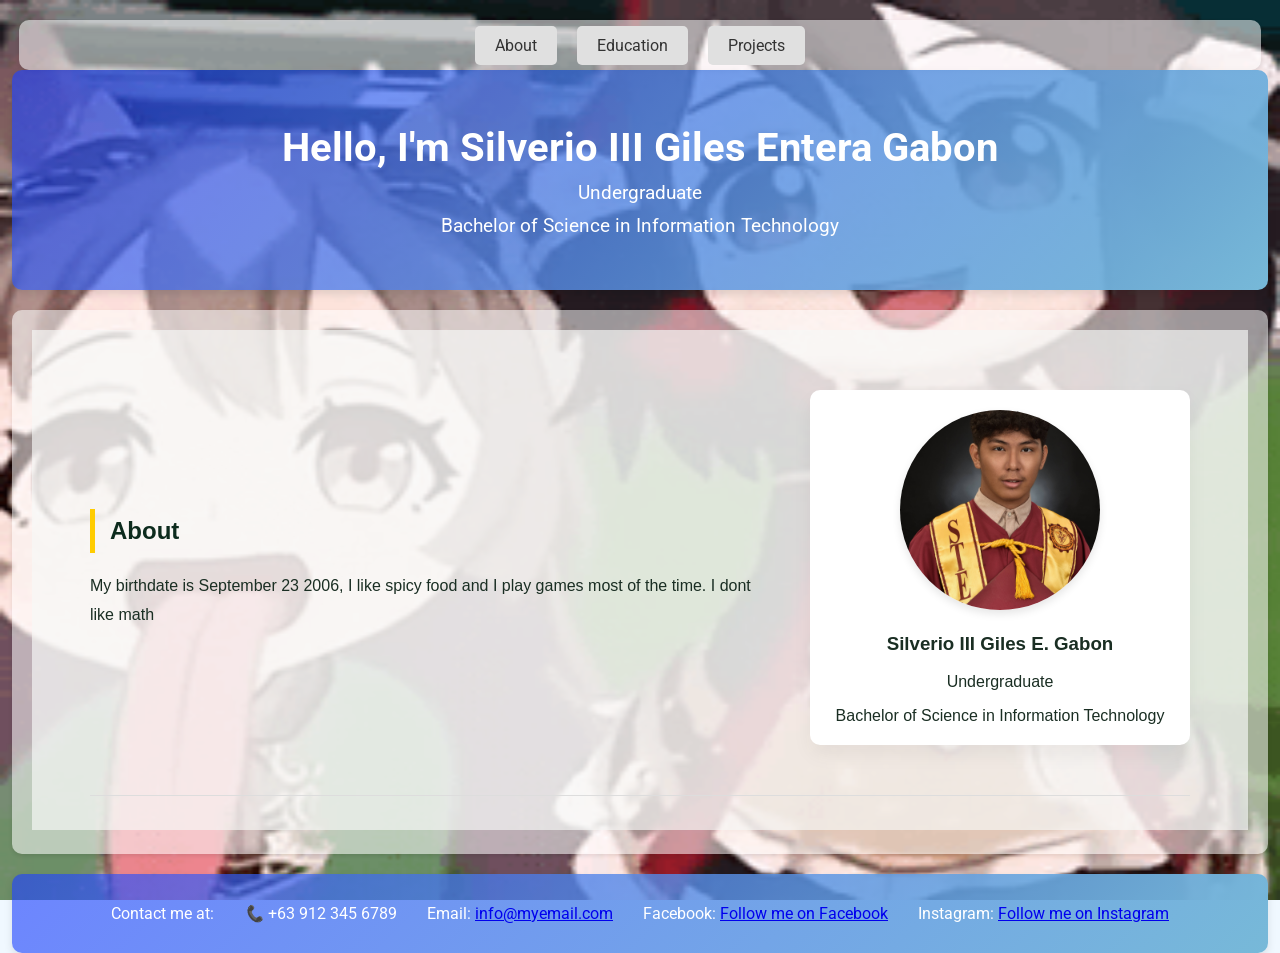
<file: index.html>
<!DOCTYPE html>
<html>
    <head>
        <title>Portfolio</title>
        <meta charset="UTF-8">
        <meta name="viewport" content="width=device-width, initial-scale=1">
        <link rel="shortcut icon" href="images/uma-musume-umamusume.gif" type="image/x-icon">
        <link rel="stylesheet" href="style.css">
        <link href="https://fonts.googleapis.com/css2?family=Roboto:wght@400;700&display=swap" rel="stylesheet">
    </head>
    <body>
        <div class="navbar">
            <a href="about.html" target="mainframe">About</a>
            <a href="education.html" target="mainframe">Education</a>
            <a href="portfolio.html" target="mainframe">Projects</a>
        </div>

        <div class="header" id="header">
            <div class="header-text">
                <h1>Hello, I'm Silverio III Giles Entera Gabon</h1>
                <p>Undergraduate</p>
                <p>Bachelor of Science in Information Technology</p>
            </div>
            
        </div>

        <div class="main" id="main">
            <iframe src="about.html" name="mainframe" width="100%" height="500px" style="border: none;"></iframe>
        </div>
                
        <div class="footer" id="footer">
                <p>Contact me at:</p>
                <p><i class="icon">📞</i> +63 912 345 6789</p>
            <p>Email: <a href="mailto:info@ourbusiness.com">info@myemail.com</a></p>
            <p>Facebook: <a href="https://www.facebook.com/" target="_blank">Follow me on Facebook</a></p>
            <p>Instagram: <a href="https://www.instagram.com/" target="_blank">Follow me on Instagram</a></p>
        </div>
    </body>
</html>
</file>
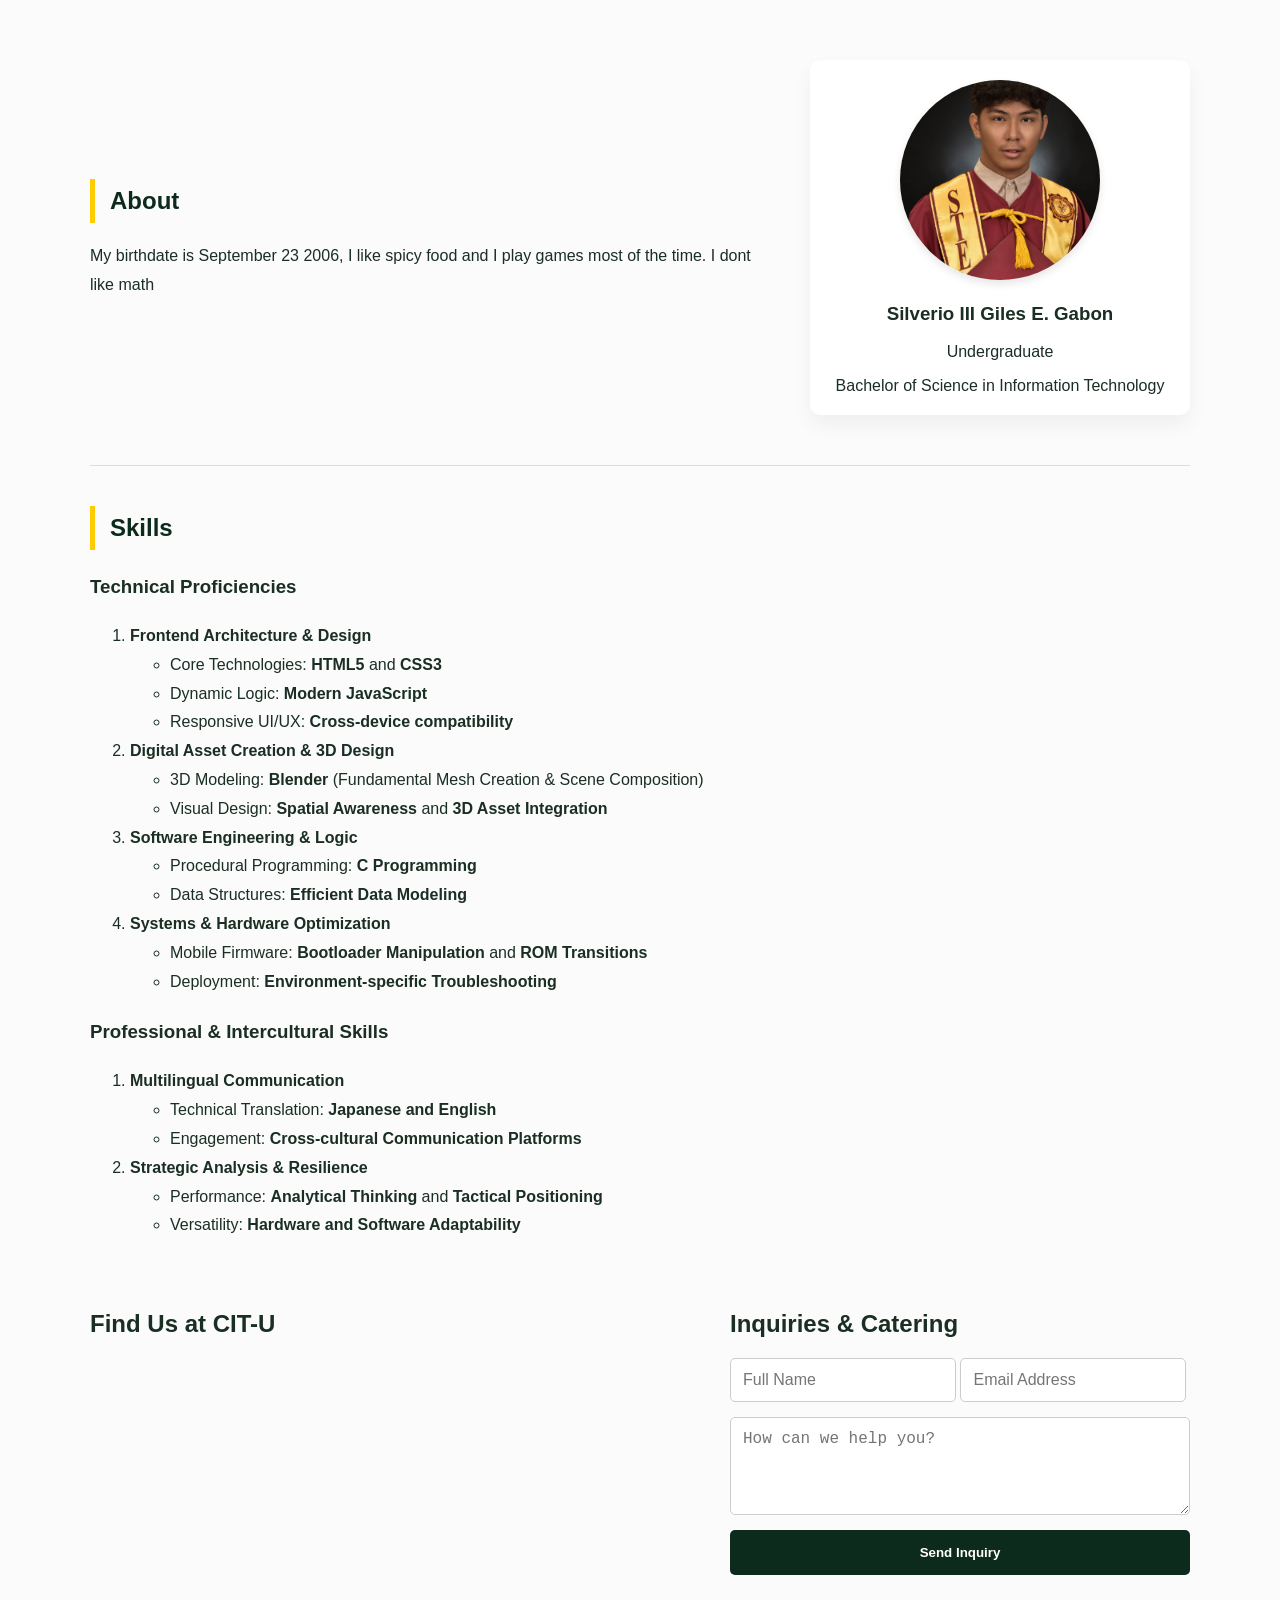
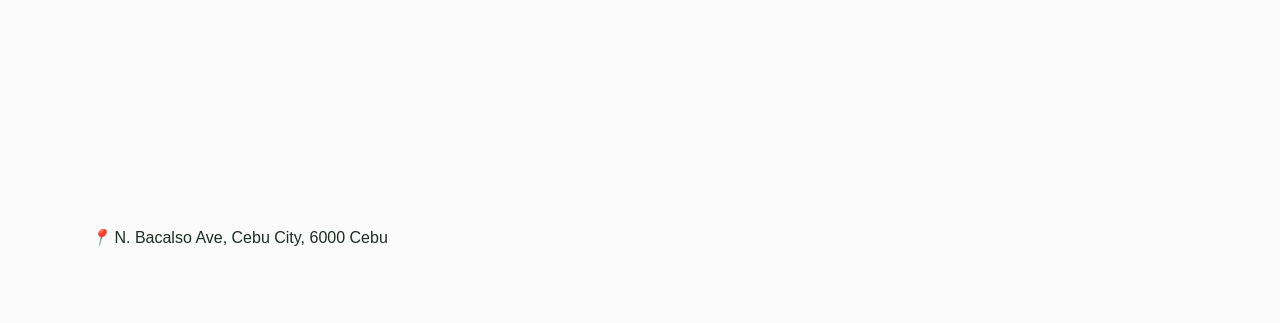
<file: about.html>
<!DOCTYPE html>
<html lang="en">
<head>
    <meta charset="UTF-8">
    <meta name="viewport" content="width=device-width, initial-scale=1.0">
    <link rel="shortcut icon" href="C:\Users\giles\Documents\New folder (2)\Images\agnes-tachyon-uma-musume.gif" type="image/x-icon">
    <title>About Silver Store | Information</title>
    <link rel="stylesheet" href="stylesabout.css">
    <style>
        /* Prevent selection and image dragging */
        body {
            -webkit-user-select: none;
            -ms-user-select: none;
            user-select: none;
        }
        img {
            -webkit-user-drag: none;
            pointer-events: none;
        }
        /* Ensure the form remains interactive */
        input, textarea, button, iframe {
            pointer-events: auto;
        }
    </style>
</head>
<body>

    <main class="content-wrapper">
        
        <section class="story-section">
            <div class="story-text">
                <h2>About </h2>
                <p>My birthdate is September 23 2006, I like spicy food and I play games most of the time. I dont like math</p>
                
            </div>
            
            <div class="owner-card">
                <div class="image-frame">
                    <img src="images/DCS_4450-sel_-_Copy.jpg" alt="Silverio III Giles E. Gabon">
                </div>
                <h3>Silverio III Giles E. Gabon</h3>
                <p class="role">Undergraduate</p>
                <div class="social-small">
                    <span>Bachelor of Science in Information Technology</span>
                </div>
            </div>
        </section>

        <hr class="divider">

        <div class="story-text">
        <h2>Skills </h2>
           <h3>Technical Proficiencies</h3>
<ol>
    <li><strong>Frontend Architecture & Design</strong>
        <ul>
            <li>Core Technologies: <b>HTML5</b> and <b>CSS3</b></li>
            <li>Dynamic Logic: <b>Modern JavaScript</b></li>
            <li>Responsive UI/UX: <b>Cross-device compatibility</b></li>
        </ul>
    </li>
    <li><strong>Digital Asset Creation & 3D Design</strong>
        <ul>
            <li>3D Modeling: <b>Blender</b> (Fundamental Mesh Creation & Scene Composition)</li>
            <li>Visual Design: <b>Spatial Awareness</b> and <b>3D Asset Integration</b></li>
        </ul>
    </li>
    <li><strong>Software Engineering & Logic</strong>
        <ul>
            <li>Procedural Programming: <b>C Programming</b></li>
            <li>Data Structures: <b>Efficient Data Modeling</b></li>
        </ul>
    </li>
    <li><strong>Systems & Hardware Optimization</strong>
        <ul>
            <li>Mobile Firmware: <b>Bootloader Manipulation</b> and <b>ROM Transitions</b></li>
            <li>Deployment: <b>Environment-specific Troubleshooting</b></li>
        </ul>
    </li>
</ol>

<h3>Professional & Intercultural Skills</h3>
<ol>
    <li><strong>Multilingual Communication</strong>
        <ul>
            <li>Technical Translation: <b>Japanese and English</b></li>
            <li>Engagement: <b>Cross-cultural Communication Platforms</b></li>
        </ul>
    </li>
    <li><strong>Strategic Analysis & Resilience</strong>
        <ul>
            <li>Performance: <b>Analytical Thinking</b> and <b>Tactical Positioning</b></li>
            <li>Versatility: <b>Hardware and Software Adaptability</b></li>
        </ul>
    </li>
</ol>
        </div>

        <section class="contact-grid">
            <div class="map-container">
                <h2>Find Us at CIT-U</h2>
                <iframe src="https://www.google.com/maps/embed?pb=!1m18!1m12!1m3!1d3731.3563297255337!2d123.87855907479795!3d10.294475489826521!2m3!1f0!2f0!3f0!3m2!1i1024!2i768!4f13.1!3m3!1m2!1s0x33a99c015a4bf233%3A0x95d783198f4634f8!2sCebu%20Institute%20of%20Technology%20-%20University!5e1!3m2!1sen!2sph!4v1772598541586!5m2!1sen!2sph" width="600" height="450" style="border:0;" allowfullscreen="" loading="lazy" referrerpolicy="no-referrer-when-downgrade"></iframe>
                <p><i class="icon">📍</i> N. Bacalso Ave, Cebu City, 6000 Cebu</p>
            </div>

            <div class="form-container">
                <h2>Inquiries & Catering</h2>
                <form>
                    <div class="input-group">
                        <input type="text" placeholder="Full Name" required>
                        <input type="email" placeholder="Email Address" required>
                    </div>
                    <textarea placeholder="How can we help you?" rows="4" required></textarea>
                    <button type="submit" class="submit-btn">Send Inquiry</button>
                </form>
            </div>
        </section>  
        
    </main>
</body>
</html>
</file>
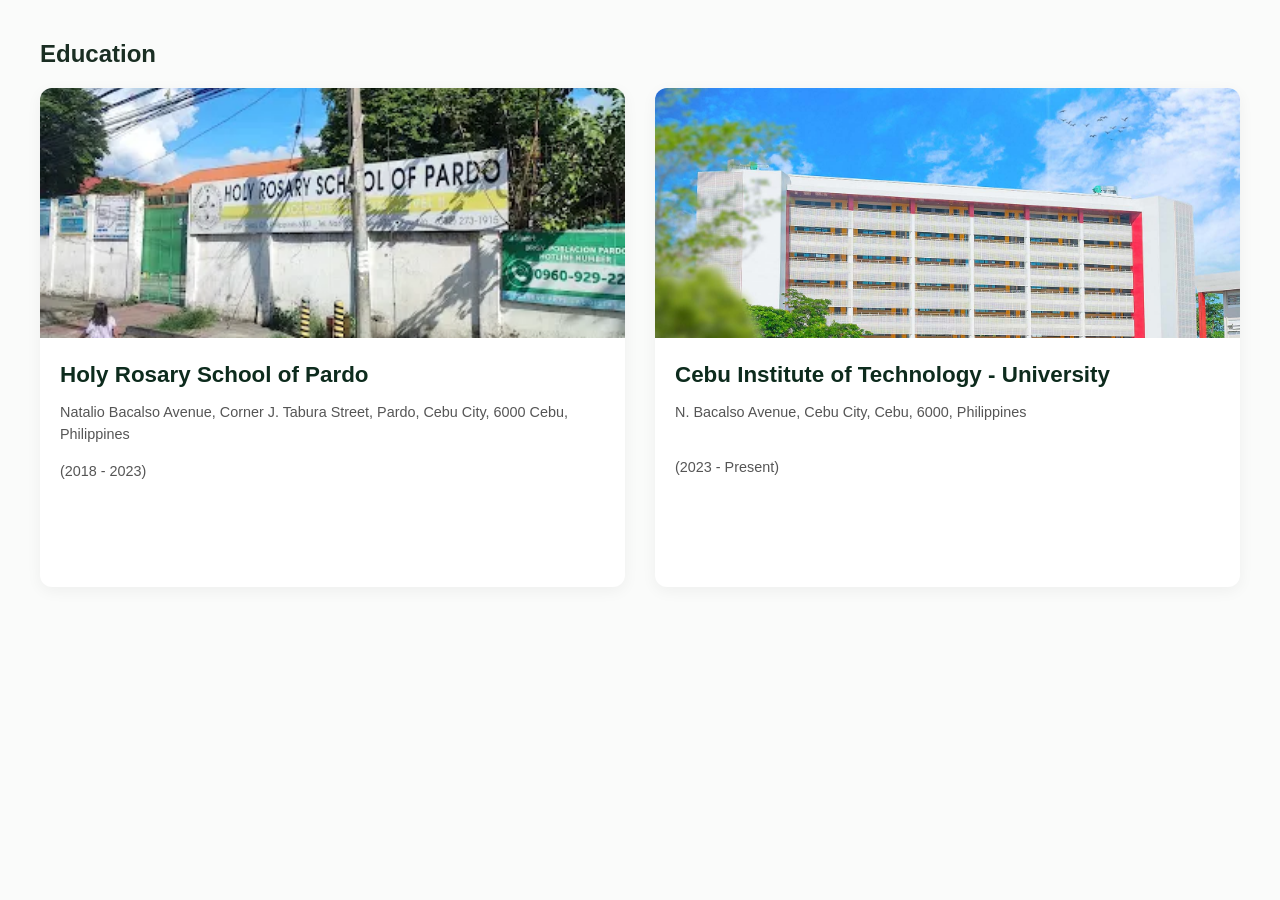
<file: education.html>
<!DOCTYPE html>
<html lang="en">
<head>
    <meta charset="UTF-8">
    <meta name="viewport" content="width=device-width, initial-scale=1.0">
    <link rel="shortcut icon" href="C:\Users\giles\Documents\New folder (2)\Images\agnes-tachyon-uma-musume.gif" type="image/x-icon">
    <title>Silver Store | Products</title>
    <link rel="stylesheet" href="stylesproducts.css">
    <style>
            /* Prevent text/image selection and dragging */
        body {
            -webkit-user-select: none;
            -ms-user-select: none;
            user-select: none;
        }
        img {
            -webkit-user-drag: none;
            pointer-events: none; /* Prevents right-click and dragging on images specifically */
        }
        .order-btn {
            pointer-events: auto; /* Ensures buttons still work */
        }
    </style>
</head>
<body>

    <main class="main">
        <h2 class="section-title">Education</h2>
        
        <div class="product-grid">
            <div class="product-card">
                <img src="images/unnamed.jpeg" alt="Ado">
                <div class="product-info">
                    <h3>Holy Rosary School of Pardo</h3>
                    <p>Natalio Bacalso Avenue, Corner J. Tabura Street, Pardo, Cebu City, 6000 Cebu, Philippines</p>
                    <p>(2018 - 2023)</p>
                </div>
            </div>

            <div class="product-card">
                <img src="images/GLE-Building.jpg" alt="Mambo">
                <div class="product-info">
                    <h3>Cebu Institute of Technology - University</h3>
                    <p>N. Bacalso Avenue, Cebu City, Cebu, 6000, Philippines</p>
                    <p>(2023 - Present)</p></p>
                </div>
            </div>

        </div>
    </main>
</body>
</html>
</file>
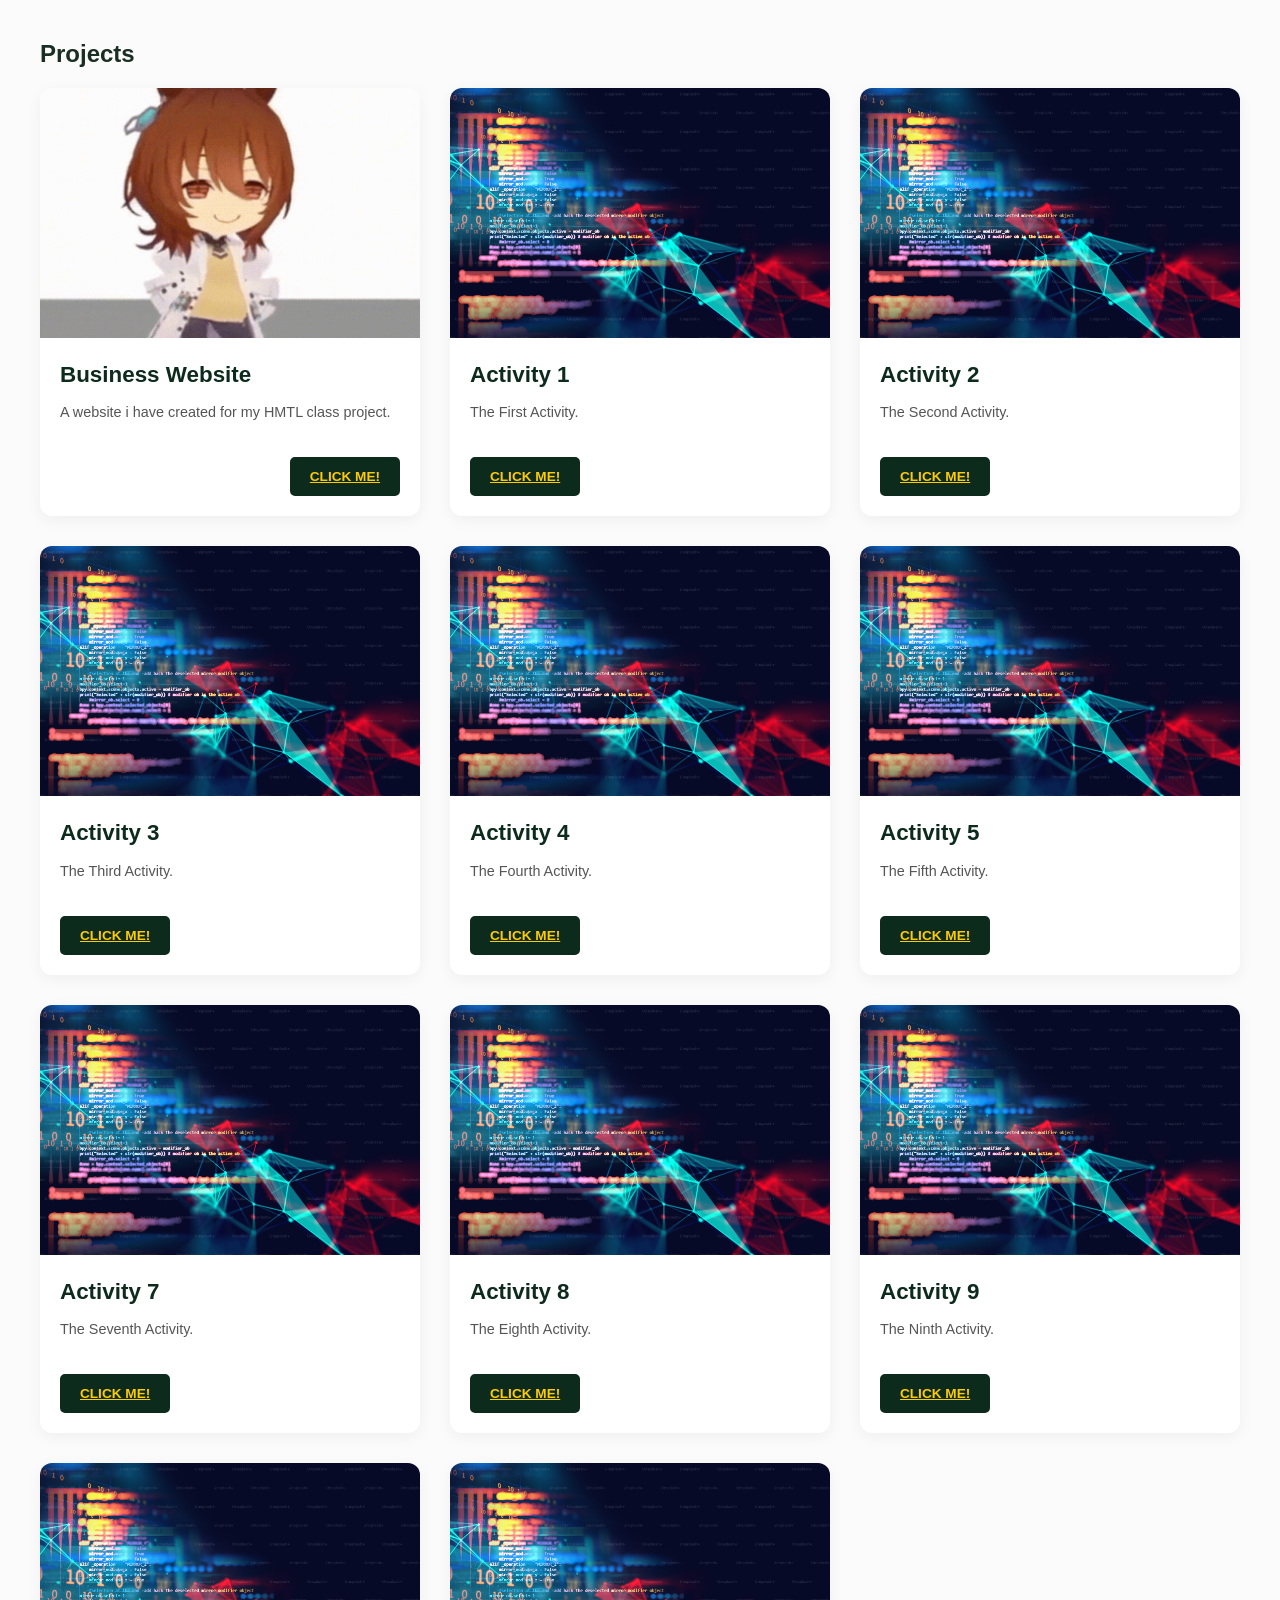
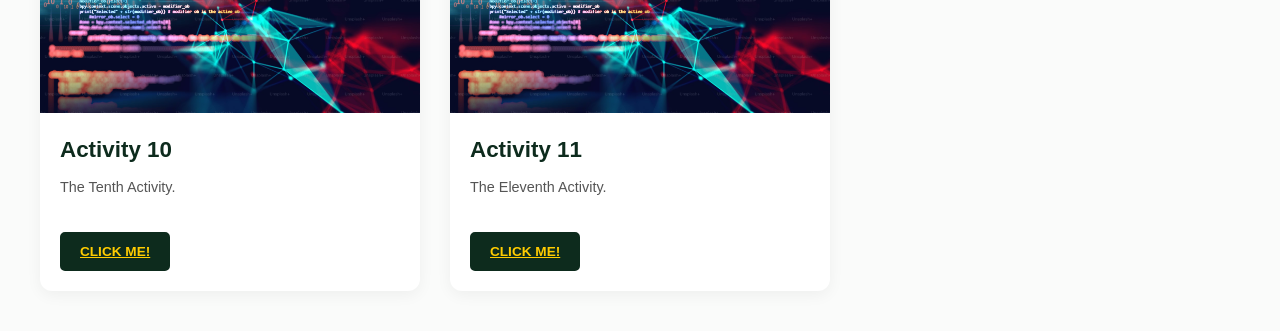
<file: portfolio.html>
<!DOCTYPE html>
<html lang="en">
<head>
    <meta charset="UTF-8">
    <meta name="viewport" content="width=device-width, initial-scale=1.0">
    <link rel="shortcut icon" href="C:\Users\giles\Documents\New folder (2)\Images\agnes-tachyon-uma-musume.gif" type="image/x-icon">
    <title>Silver Store | Products</title>
    <link rel="stylesheet" href="stylesproducts.css">
    <style>
            /* Prevent text/image selection and dragging */
        body {
            -webkit-user-select: none;
            -ms-user-select: none;
            user-select: none;
        }
        img {
            -webkit-user-drag: none;
            pointer-events: none; /* Prevents right-click and dragging on images specifically */
        }
        .order-btn {
            pointer-events: auto; /* Ensures buttons still work */
        }
    </style>
</head>
<body>

    <main class="main">
        <h2 class="section-title">Projects</h2>
        
        <div class="product-grid">
            <div class="product-card">
                <img src="images/agnes-tachyon-uma-musume.gif" alt="Ado">
                <div class="product-info">
                    <h3>Business Website</h3>
                    <p>A website i have created for my HMTL class project.</p>
                    <div class="card-footer">
                        <span class="price"></span>
                        <a href="https://silver-store-d7zj.vercel.app" target="_blank" class="order-btn">Click me!</a>
                    </div>
                </div>
            </div>

            <div class="product-card">
                <img src="images/premium_photo-1661877737564-3dfd7282efcb.jpeg" alt="Mambo">
                <div class="product-info">
                    <h3>Activity 1</h3>
                    <p>The First Activity.</p>
                    <div class="card-footer">
                        <a href="https://activity-1-ebon.vercel.app/" target="_blank" class="order-btn">Click me!</a>
                    </div>
                </div>
            </div>

            <div class="product-card">
                <img src="images/premium_photo-1661877737564-3dfd7282efcb.jpeg" alt="Mambo">
                <div class="product-info">
                    <h3>Activity 2</h3>
                    <p>The Second Activity.</p>
                    <div class="card-footer">
                        <a href="https://activity-2-two.vercel.app/" target="_blank" class="order-btn">Click me!</a>
                    </div>
                </div>
            </div>

            <div class="product-card">
                <img src="images/premium_photo-1661877737564-3dfd7282efcb.jpeg" alt="Mambo">
                <div class="product-info">
                    <h3>Activity 3</h3>
                    <p>The Third Activity.</p>
                    <div class="card-footer">
                        <a href="https://activity-3-umber.vercel.app/" target="_blank" class="order-btn">Click me!</a>
                    </div>
                </div>
            </div>

            <div class="product-card">
                <img src="images/premium_photo-1661877737564-3dfd7282efcb.jpeg" alt="Mambo">
                <div class="product-info">
                    <h3>Activity 4</h3>
                    <p>The Fourth Activity.</p>
                    <div class="card-footer">
                        <a href="https://activity-4-two.vercel.app/" target="_blank" class="order-btn">Click me!</a>
                    </div>
                </div>
            </div>

            <div class="product-card">
                <img src="images/premium_photo-1661877737564-3dfd7282efcb.jpeg" alt="Mambo">
                <div class="product-info">
                    <h3>Activity 5</h3>
                    <p>The Fifth Activity.</p>
                    <div class="card-footer">
                        <a href="https://activity-5-liart.vercel.app/" target="_blank" class="order-btn">Click me!</a>
                    </div>
                </div>
            </div>

            <div class="product-card">
                <img src="images/premium_photo-1661877737564-3dfd7282efcb.jpeg" alt="Mambo">
                <div class="product-info">
                    <h3>Activity 7</h3>
                    <p>The Seventh Activity.</p>
                    <div class="card-footer">
                        <a href="https://activity-7-phi.vercel.app/" target="_blank" class="order-btn">Click me!</a>
                    </div>
                </div>
            </div>

            <div class="product-card">
                <img src="images/premium_photo-1661877737564-3dfd7282efcb.jpeg" alt="Mambo">
                <div class="product-info">
                    <h3>Activity 8</h3>
                    <p>The Eighth Activity.</p>
                    <div class="card-footer">
                        <a href="https://activity-8-brown.vercel.app/ "target="_blank" class="order-btn">Click me!</a>
                    </div>
                </div>
            </div>

            <div class="product-card">
                <img src="images/premium_photo-1661877737564-3dfd7282efcb.jpeg" alt="Mambo">
                <div class="product-info">
                    <h3>Activity 9</h3>
                    <p>The Ninth Activity.</p>
                    <div class="card-footer">
                        <a href="https://activity-9-blue.vercel.app/" target="_blank" class="order-btn">Click me!</a>
                    </div>
                </div>
            </div>

            <div class="product-card">
                <img src="images/premium_photo-1661877737564-3dfd7282efcb.jpeg" alt="Mambo">
                <div class="product-info">
                    <h3>Activity 10</h3>
                    <p>The Tenth Activity.</p>
                    <div class="card-footer">
                        <a href="https://activity-10-lime.vercel.app/" target="_blank" class="order-btn">Click me!</a>
                    </div>
                </div>
            </div>

        <div class="product-card">
                <img src="images/premium_photo-1661877737564-3dfd7282efcb.jpeg" alt="Mambo">
                <div class="product-info">
                    <h3>Activity 11</h3>
                    <p>The Eleventh Activity.</p>
                    <div class="card-footer">
                        <a href="https://activity-11-omega.vercel.app/" target="_blank" class="order-btn">Click me!</a>
                    </div>
                </div>
            </div>

        </div>
    </main>
</body>
</html>
</file>
<file: style.css>
body {
    background-image: url("images/satono-diamond-kitasan-black.gif");
    background-size: 100% 100%;
    background-repeat: no-repeat;
    background-attachment: fixed;
    background-color: #f0f8ff; /* Fallback color */
    font-family: 'Roboto', sans-serif;
    margin: 0;
    padding: 0;
}

.header {
    background: linear-gradient(135deg, #1d3fff9f 0%, #77b9d8 100%);
    color: rgb(255, 255, 255);
    width: 95%;
    height: 180px;
    margin-left:auto;
    margin-right:auto;
    border: none;
    border-radius: 10px;
    text-align: center;
    display: flex;
    /* switch to row so images flank the text */
    flex-direction: row;
    justify-content: center;
    align-items: center;
    box-shadow: 0 4px 8px rgba(0,0,0,0.1);
    padding: 20px;
}

.header-text {
    display: flex;
    flex-direction: column;
    align-items: center;
}

.header-img {
    width: 9%;
    height: auto;
    margin: 0 15px;
}

.header h1 {
    margin: 0;
    font-size: 2.5em;
}

.header p {
    margin: 10px 0 0 0;
    font-size: 1.2em;
}

.navbar {
    background-color: #ffffff8a;
    width: 97%;
    height: 50px;
    margin-left:auto;
    margin-right:auto;
    border: none;
    border-radius: 10px;
    text-align: center;
    display: flex;
    justify-content: center;
    align-items: center;
    box-shadow: 0 2px 4px rgba(0,0,0,0.1);
    margin-top: 20px;
}

.navbar a {
    text-decoration: none;
    color: #333;
    padding: 10px 20px;
    margin: 0 10px;
    background-color: #e0e0e0;
    border-radius: 5px;
    transition: background-color 0.3s, color 0.3s;
}

.navbar a:hover {
    background-color: #667eea;
    color: white;
}

.side {
    background-color: #ffffff8a;
    width: 80%;
    margin-left:10%;
    margin-right:10%;
    border: none;
    border-radius: 10px;
    text-align: center;
    box-shadow: 0 2px 4px rgba(0,0,0,0.1);
    padding: 20px;
    margin-top: 20px;
}

.main {
    background-color: #ffffff8a;
    width: 95%;
    margin-left:auto;
    margin-right:auto;
    border: none;
    border-radius: 10px;
    text-align: center;
    box-shadow: 0 2px 4px rgba(0,0,0,0.1);
    padding: 20px;
    margin-top: 20px;
}

.contentimg {
    background-color: #ffffff8a;
    border-radius: 10px;
    margin: 20px 0;
    display: flex;
    justify-content: center;
    align-items: center;
    color: #666;
}

.footer {
    background: linear-gradient(135deg, #1d3fff9f 0%, #77b9d8 100%);
    color: white;
    width: 95%;
    height: auto;
    margin-left:auto;
    margin-right:auto;
    border: none;
    border-radius: 10px;
    text-align: center;
    display: flex;
    justify-content: center;
    align-items: center;
    flex-wrap: wrap;
    box-shadow: 0 4px 8px rgba(0,0,0,0.1);
    margin-top: 20px;
    padding: 20px;
}

.footer p {
    margin: 10px 15px;
    display: inline-block;
}

.footer h2 {
    margin: 0;
}
</file>
<file: stylesabout.css>
body {
    background-color: #f8f9f8a9;
    margin: 0;
    padding: 0;
    font-family: 'Segoe UI', sans-serif;
    color: #1a2e23;
}

.about-header {
    background-color: #0d2b1d;
    color: white;
    text-align: center;
    padding: 60px 20px;
}

.about-header h1 {
    font-size: 2.5rem;
    letter-spacing: 4px;
    margin: 0;
}

.content-wrapper {
    max-width: 1100px;
    margin: 40px auto;
    padding: 20px;
}

/* STORY & OWNER SECTION */
.story-section {
    display: flex;
    flex-wrap: wrap;
    gap: 40px;
    align-items: center;
    margin-bottom: 50px;
}

.story-text {
    flex: 2;
    line-height: 1.8;
}

.story-text h2 {
    color: #0d2b1d;
    border-left: 5px solid #ffcc00;
    padding-left: 15px;
}

.owner-card {
    flex: 1;
    background: white;
    padding: 20px;
    text-align: center;
    border-radius: 10px;
    box-shadow: 0 10px 20px rgba(0,0,0,0.05);
}

.image-frame {
    margin-bottom: 15px;
}

.owner-card img {
    width: 200px;
    height: 200px;
    border-radius: 50%;
    object-fit: cover;
    box-shadow: 0 4px 8px rgba(0,0,0,0.1);
}



/* CONTACT & MAP GRID */
.contact-grid {
    display: flex;
    flex-wrap: wrap;
    gap: 40px;
    margin-top: 50px;
}

.map-container, .form-container {
    flex: 1 1 450px;
}

.form-container form {
    display: flex;
    flex-direction: column;
    gap: 15px;
}

.form-container input, .form-container textarea {
    padding: 12px;
    border: 1px solid #ccc;
    border-radius: 5px;
    font-size: 1rem;
}

.submit-btn {
    background-color: #0d2b1d;
    color: white;
    border: none;
    padding: 15px;
    border-radius: 5px;
    cursor: pointer;
    font-weight: bold;
    transition: 0.3s;
}

.submit-btn:hover {
    background-color: #163d29;
}

.divider {
    border: 0;
    height: 1px;
    background: #ddd;
    margin: 40px 0;
}

.footer {
    background-color: #0d2b1d;
    color: #8da399;
    text-align: center;
    padding: 30px 0;
    margin-top: 50px;
}
</file>
<file: stylesproducts.css>
body {
    background-color: #f8f9f8a9;
    margin: 0;
    padding: 0;
    font-family: 'Segoe UI', Arial, sans-serif;
    color: #1a2e23;
}

.header {
    background-color: #0d2b1d;
    color: white;
    text-align: center;
    padding: 50px 20px;
}

.header h1 {
    font-size: 3rem;
    margin: 0;
    letter-spacing: 4px;
}

.header p {
    color: #8da399;
    font-style: italic;
    font-size: 1.2rem;
}

.main {
    max-width: 1200px;
    margin: 40px auto;
    padding: 0 20px;
}

.product-grid {
    display: grid;
    grid-template-columns: repeat(auto-fit, minmax(300px, 1fr));
    gap: 30px;
}

.product-card {
    background: white;
    border-radius: 12px;
    overflow: hidden;
    box-shadow: 0 4px 15px rgba(0,0,0,0.05);
    transition: transform 0.3s ease;
}

.product-card:hover {
    transform: translateY(-10px);
    box-shadow: 0 8px 25px rgba(0,0,0,0.1);
}

.product-card img {
    width: 100%;
    height: 250px;
    object-fit: cover; /* Keeps food images looking perfect */
}

.product-info {
    padding: 20px;
    text-align: left;
}

.product-info h3 {
    margin: 0 0 10px 0;
    color: #0d2b1d;
    font-size: 1.4rem;
}

.product-info p {
    color: #666;
    font-size: 0.95rem;
    line-height: 1.5;
    margin-bottom: 15px;
}

.price {
    display: block;
    font-size: 1.5rem;
    font-weight: bold;
    color: #b30000; /* Red for price to catch eyes */
}

.footer {
    background-color: #0d2b1d;
    color: #8da399;
    text-align: center;
    padding: 40px 0;
    margin-top: 60px;
    border-top: 4px solid #1a2e23;
}

/* Layout Alignment */
.card-footer {
    display: flex;
    justify-content: space-between;
    align-items: center;
    margin-top: 15px;
}

.price {
    font-size: 1.3rem;
    font-weight: bold;
    color: #b30000; /* Contrast red for price */
}

/* ORDER BUTTON STYLE */
.order-btn {
    background-color: #0d2b1d; /* Deep Forest Green */
    color: #ffcc00;           /* Yellow Text */
    border: 2px solid #0d2b1d;
    padding: 10px 18px;
    font-weight: bold;
    border-radius: 5px;
    cursor: pointer;
    text-transform: uppercase;
    font-size: 0.85rem;
    transition: all 0.3s ease;
}

.order-btn:hover {
    background-color: #ffcc00;
    color: #0d2b1d;
    border-color: #ffcc00;
    box-shadow: 0 4px 8px rgba(0,0,0,0.2);
}

/* Product Card Enhancements */
.product-info h3 {
    margin: 0;
    color: #0d2b1d;
}

.product-info p {
    font-size: 0.9rem;
    color: #555;
    min-height: 40px; /* Keeps card sizes consistent */
}
</file>
